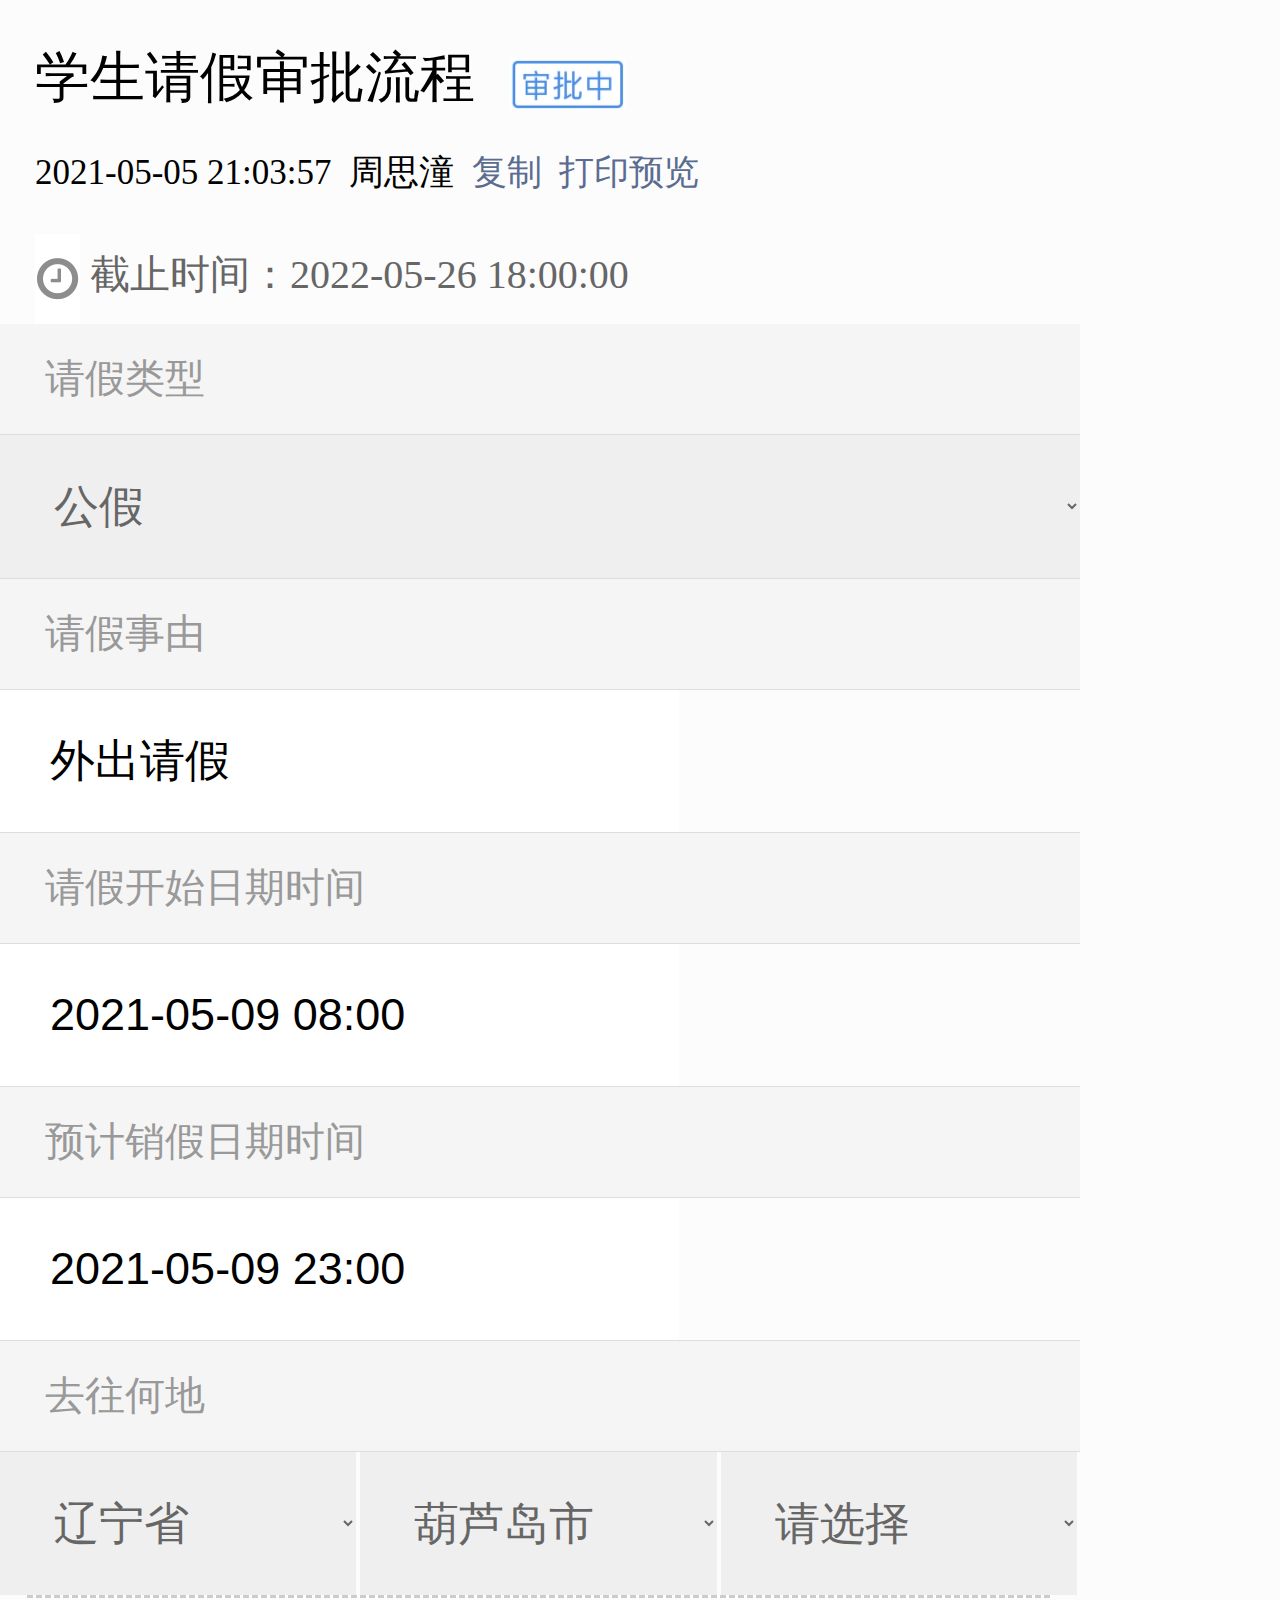
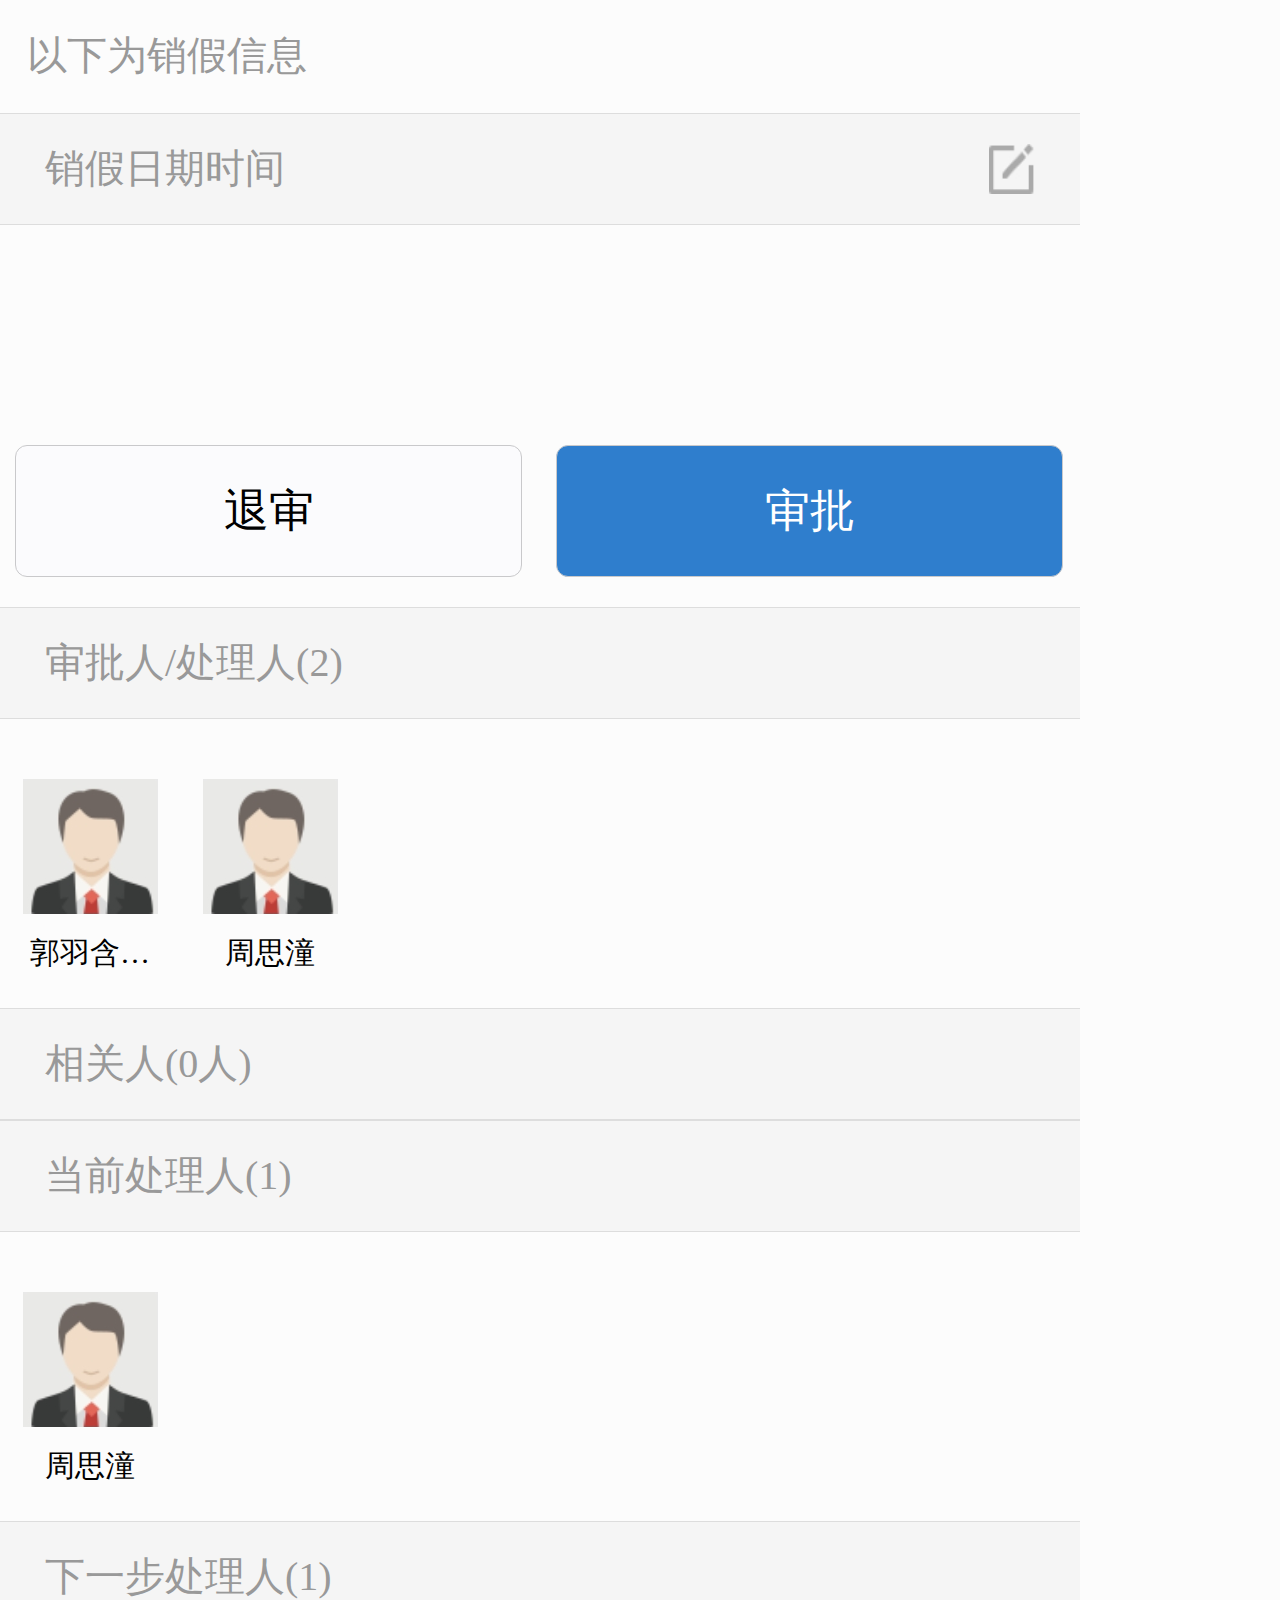
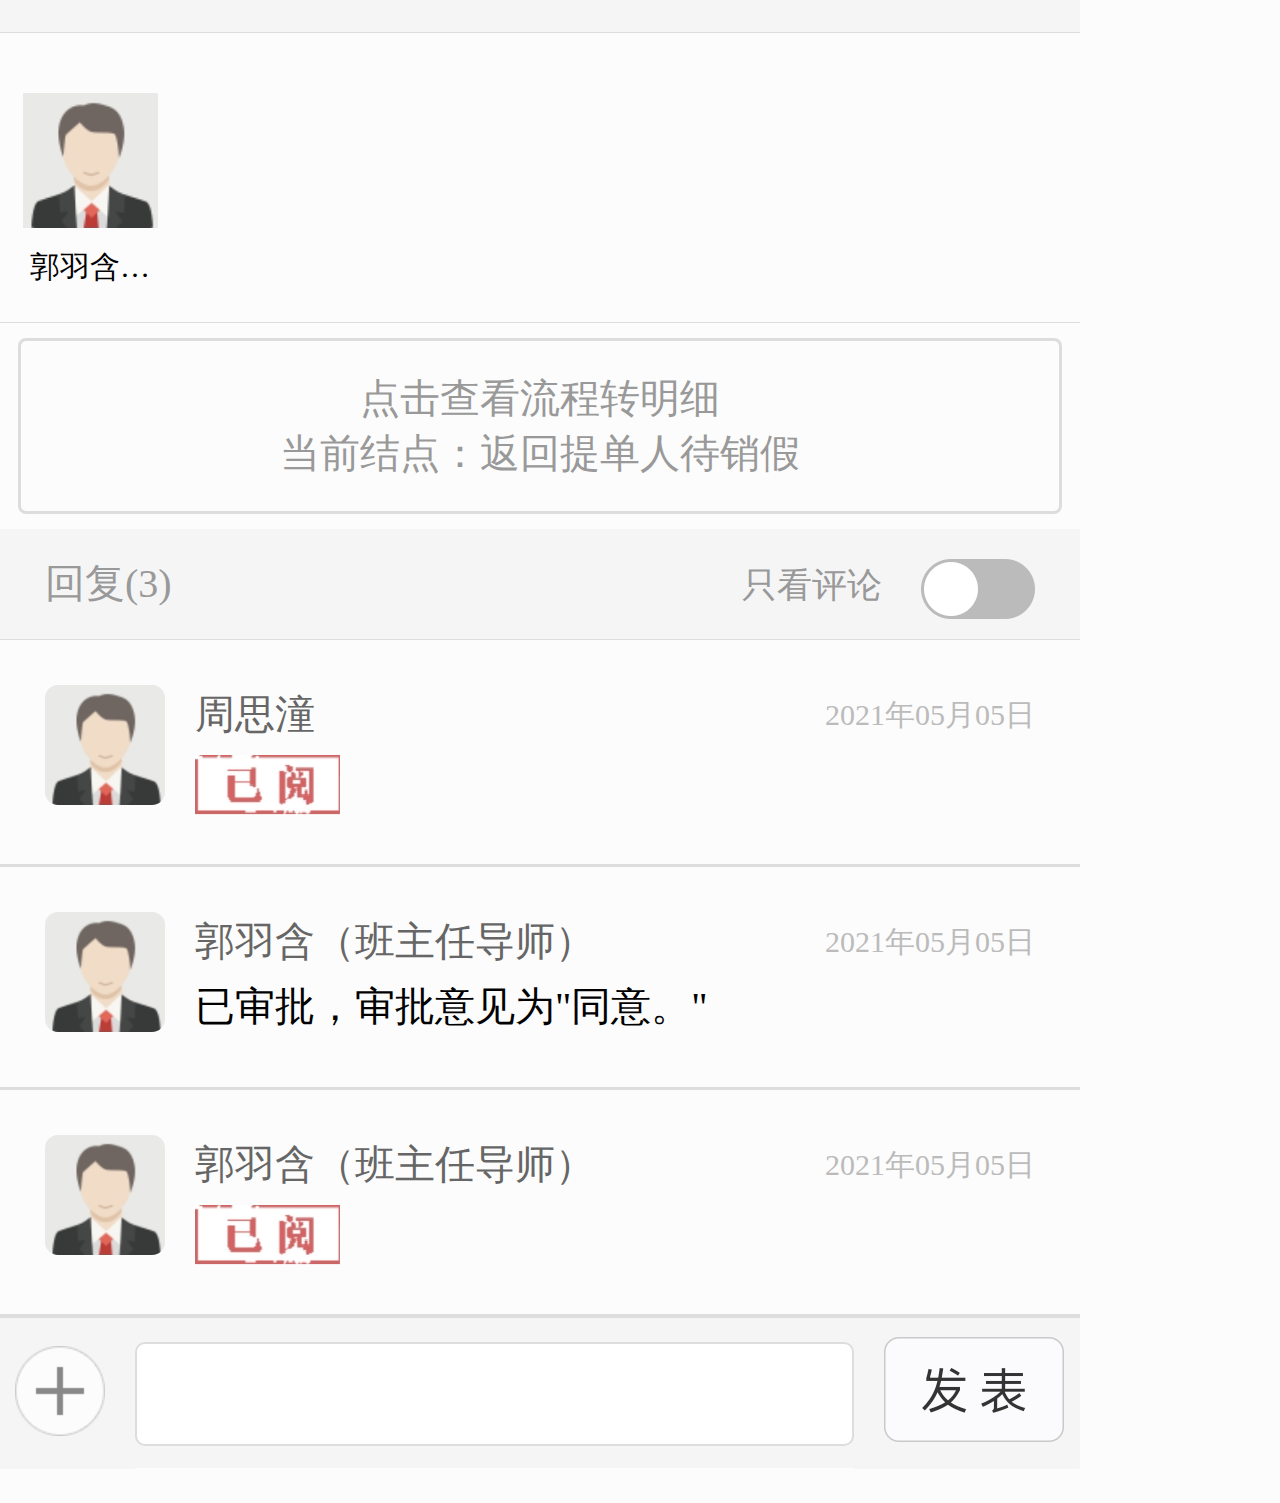
<file: index.html>
<!DOCTYPE html>
<html lang="en">
<head>
    <meta charset="UTF-8">
    <meta http-equiv="X-UA-Compatible" content="IE=edge">
    <meta name="viewport" content="width=device-width, initial-scale=1.0">
    <title>学生请假审批流程</title>
    <link rel="stylesheet" href="resource/index.css">
</head>
<body>
    <div class="header">
        <p class="head">
            学生请假审批流程<img src="./resource/img/审批中.png">
        </p>
        <p class="other">
            2021-05-05 21:03:57&nbsp;&nbsp;周思潼&nbsp;&nbsp;<a href="javascript:;">复制</a>&nbsp;&nbsp;<a href="javascript:;">打印预览</a>
        </p>
        <p class="time">
            <img src="./resource/img/时钟.png">
            截止时间：2022-05-26 18:00:00
        </p>
    </div>
    <div class="box">
        <div class="title">请假类型</div>
        <div class="content">
            <select>
                <option selected>公假</option>
            </select>
        </div>
    </div>
    <div class="box">
        <div class="title">请假事由</div>
        <div class="content">
            <input type="text" value="外出请假">
        </div>
    </div>
    <div class="box">
        <div class="title">请假开始日期时间</div>
        <div class="content">
            <input type="text" value="2021-05-09 08:00">
        </div>
    </div>
    <div class="box">
        <div class="title">预计销假日期时间</div>
        <div class="content">
            <input type="text" value="2021-05-09 23:00">
        </div>
    </div>
    <div class="box">
        <div class="title">去往何地</div>
        <div class="content">
            <select style="width: 33%;">
                <option selected>辽宁省</option>
            </select>
            <select style="width: 33%;">
                <option selected>葫芦岛市</option>
            </select>
            <select style="width: 33%;">
                <option selected>请选择</option>
            </select>
            <div class="hr"></div>
            <div class="more">
                以下为销假信息
            </div>
        </div>
    </div>
    <div class="box">
        <div class="title">销假日期时间</div>
        <div class="span">
            <img src="./resource/img/编辑.png" height="50">
        </div>
        <div class="content">
            <a href="javascript:;">退审</a>
            <a class="highlight" href="javascript:;">审批</a>
        </div>
    </div>
    <div class="box">
        <div class="title">审批人/处理人(2)</div>
        <div class="content">
            <div class="message">
                <img src="./resource/img/头像.png">
                <p>郭羽含…</p>
            </div>
            <div class="message">
                <img src="./resource/img/头像.png">
                <p>周思潼</p>
            </div>
        </div>
    </div>
    <div class="box">
        <div class="title">相关人(0人)</div>
        <div class="content"></div>
    </div>
    <div class="box">
        <div class="title">当前处理人(1)</div>
        <div class="content">
            <div class="message">
                <img src="./resource/img/头像.png">
                <p>周思潼</p>
            </div>
        </div>
    </div>
    <div class="box">
        <div class="title">下一步处理人(1)</div>
        <div class="content">
            <div class="message">
                <img src="./resource/img/头像.png">
                <p>郭羽含…</p>
            </div>
        </div>
    </div>
    <div class="click">
        <p>
            点击查看流程转明细
            <br>
            当前结点：返回提单人待销假
        </p>
        <a href="javascript:;"></a>
    </div>
    <div class="box">
        <div class="title">回复(3)</div>
        <div class="span">
            只看评论
            <a href="javascript:;"><img src="./resource/img/按钮.png"></a>
        </div>
        <div class="content">
            <div class="commit">
                <img src="./resource/img/头像.png">
                <p class="text">
                    周思潼
                    <span class="right">
                        2021年05月05日
                    </span>
                </p>
                <p class="img">
                    <img src="./resource/img/已阅.png">
                </p>
            </div>
            <div class="commit">
                <img src="./resource/img/头像.png">
                <p class="text">
                    郭羽含（班主任导师）
                    <span class="right">
                        2021年05月05日
                    </span>
                </p>
                <p class="reply">
                    已审批，审批意见为"同意。"
                </p>
            </div>
            <div class="commit">
                <img src="./resource/img/头像.png">
                <p class="text">
                    郭羽含（班主任导师）
                    <span class="right">
                        2021年05月05日
                    </span>
                </p>
                <p class="img">
                    <img src="./resource/img/已阅.png">
                </p>
            </div>
        </div>
    </div>
    <div class="footer">
        <a href="javascript:;"><img src="./resource/img/加号.png"></a>
        <input type="text">
        <a href="javascript:;"><img src="./resource/img/发表.png"></a>
    </div>
</body>
</html>
</file>
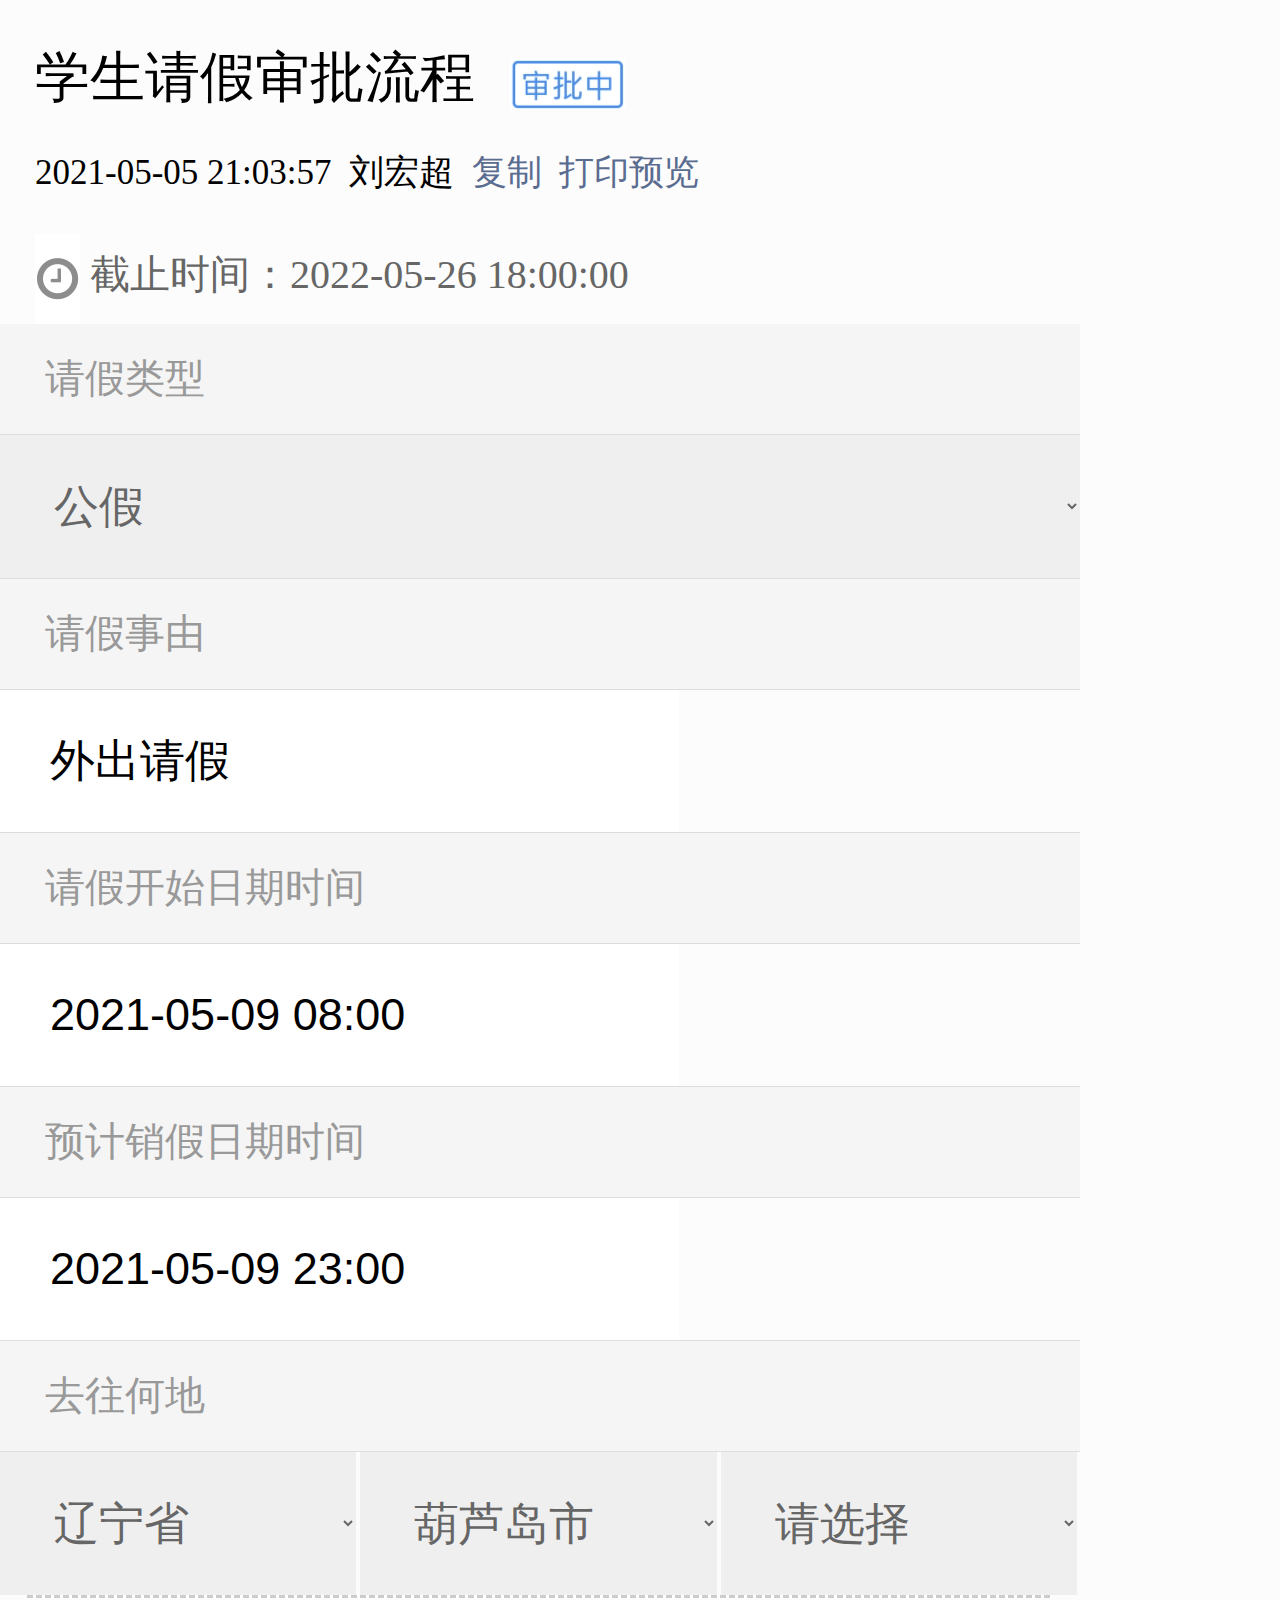
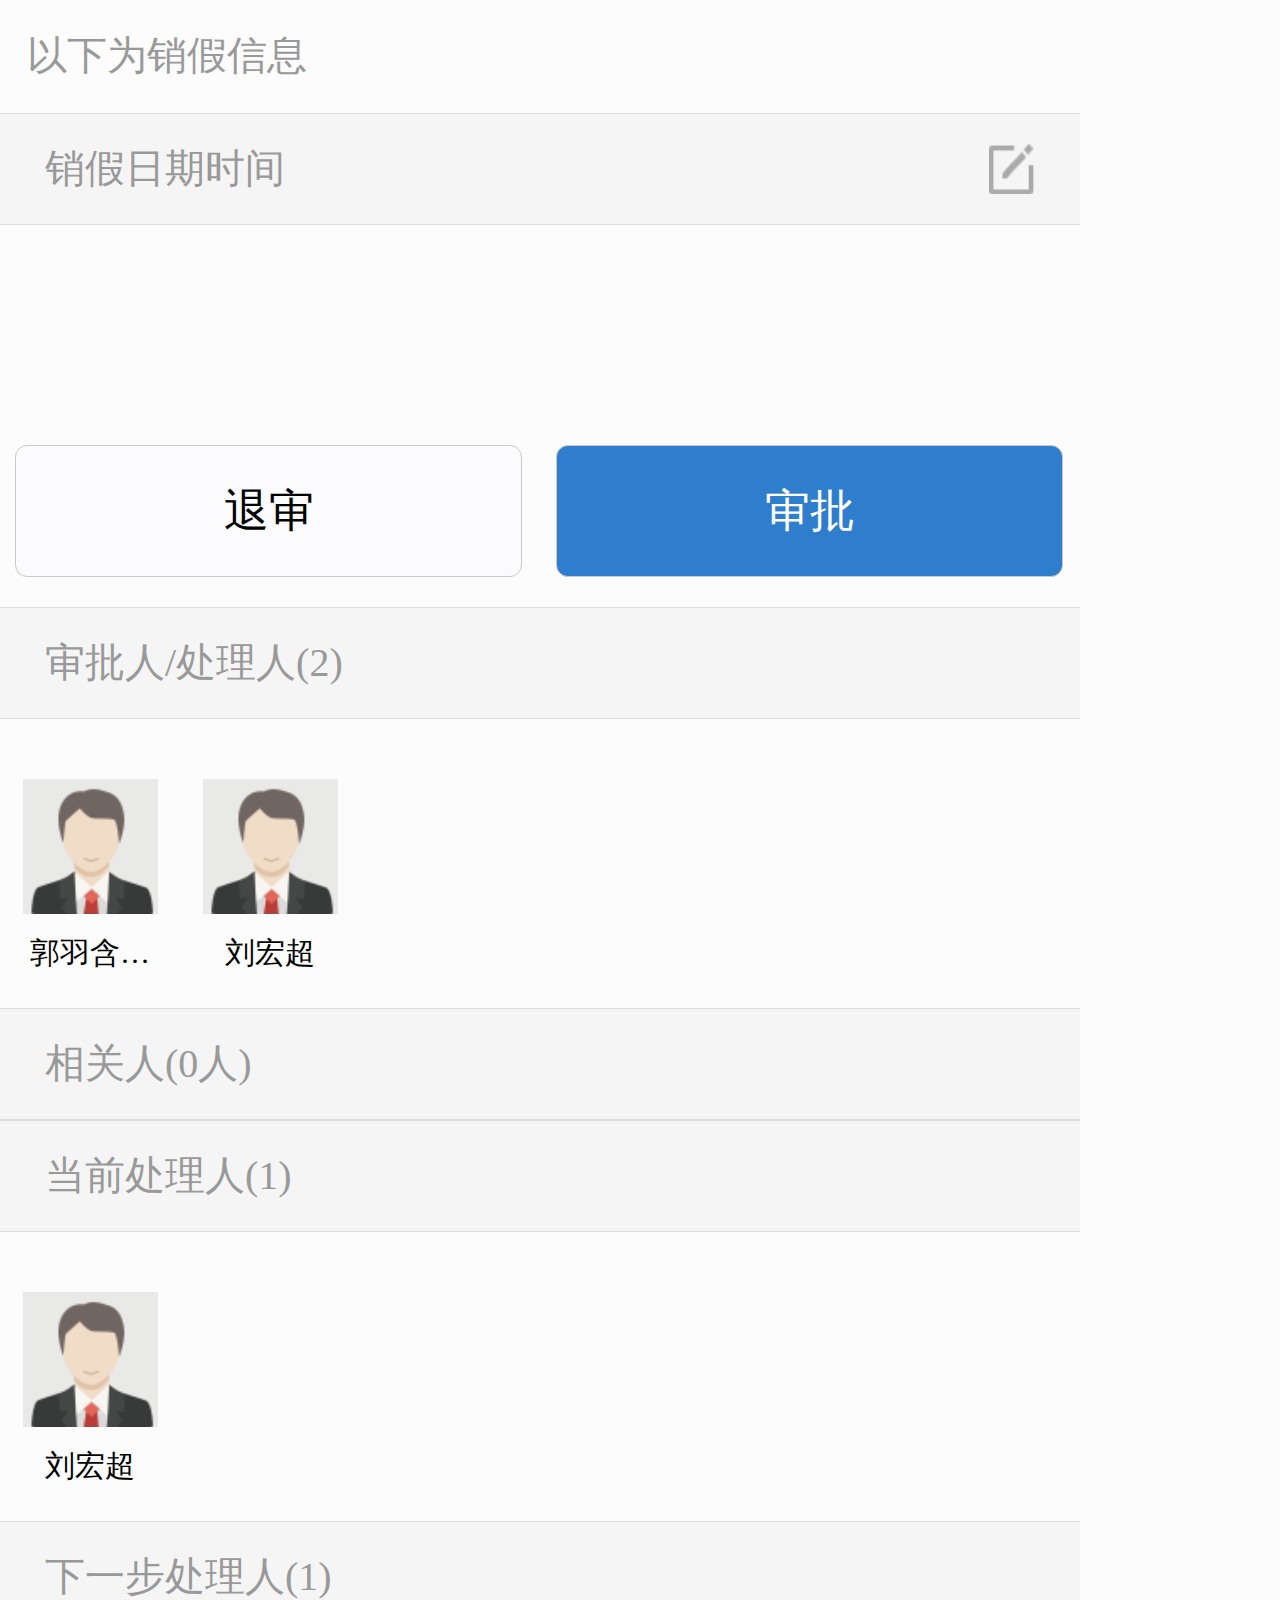
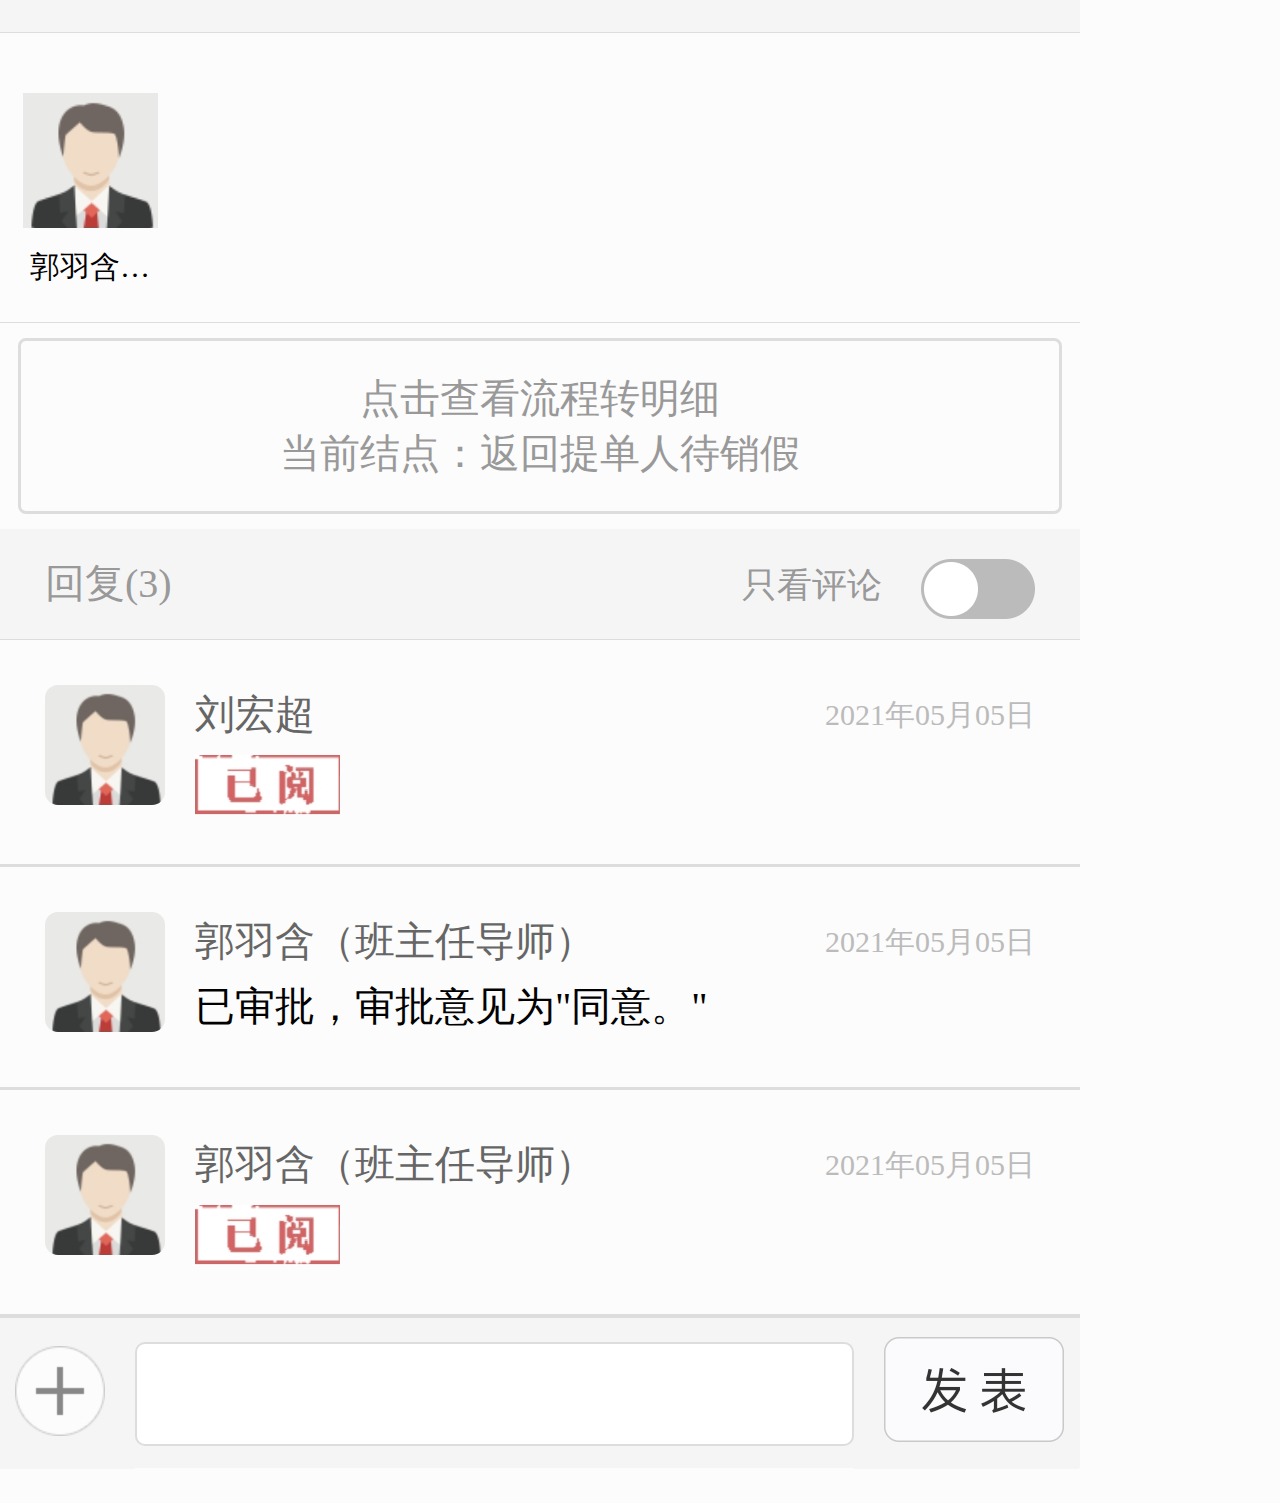
<file: l.html>
<!DOCTYPE html>
<html lang="en">
<head>
    <meta charset="UTF-8">
    <meta http-equiv="X-UA-Compatible" content="IE=edge">
    <meta name="viewport" content="width=device-width, initial-scale=1.0">
    <title>学生请假审批流程</title>
    <link rel="stylesheet" href="resource/index.css">
</head>
<body>
    <div class="header">
        <p class="head">
            学生请假审批流程<img src="./resource/img/审批中.png">
        </p>
        <p class="other">
            2021-05-05 21:03:57&nbsp;&nbsp;刘宏超&nbsp;&nbsp;<a href="javascript:;">复制</a>&nbsp;&nbsp;<a href="javascript:;">打印预览</a>
        </p>
        <p class="time">
            <img src="./resource/img/时钟.png">
            截止时间：2022-05-26 18:00:00
        </p>
    </div>
    <div class="box">
        <div class="title">请假类型</div>
        <div class="content">
            <select>
                <option selected>公假</option>
            </select>
        </div>
    </div>
    <div class="box">
        <div class="title">请假事由</div>
        <div class="content">
            <input type="text" value="外出请假">
        </div>
    </div>
    <div class="box">
        <div class="title">请假开始日期时间</div>
        <div class="content">
            <input type="text" value="2021-05-09 08:00">
        </div>
    </div>
    <div class="box">
        <div class="title">预计销假日期时间</div>
        <div class="content">
            <input type="text" value="2021-05-09 23:00">
        </div>
    </div>
    <div class="box">
        <div class="title">去往何地</div>
        <div class="content">
            <select style="width: 33%;">
                <option selected>辽宁省</option>
            </select>
            <select style="width: 33%;">
                <option selected>葫芦岛市</option>
            </select>
            <select style="width: 33%;">
                <option selected>请选择</option>
            </select>
            <div class="hr"></div>
            <div class="more">
                以下为销假信息
            </div>
        </div>
    </div>
    <div class="box">
        <div class="title">销假日期时间</div>
        <div class="span">
            <img src="./resource/img/编辑.png" height="50">
        </div>
        <div class="content">
            <a href="javascript:;">退审</a>
            <a class="highlight" href="javascript:;">审批</a>
        </div>
    </div>
    <div class="box">
        <div class="title">审批人/处理人(2)</div>
        <div class="content">
            <div class="message">
                <img src="./resource/img/头像.png">
                <p>郭羽含…</p>
            </div>
            <div class="message">
                <img src="./resource/img/头像.png">
                <p>刘宏超</p>
            </div>
        </div>
    </div>
    <div class="box">
        <div class="title">相关人(0人)</div>
        <div class="content"></div>
    </div>
    <div class="box">
        <div class="title">当前处理人(1)</div>
        <div class="content">
            <div class="message">
                <img src="./resource/img/头像.png">
                <p>刘宏超</p>
            </div>
        </div>
    </div>
    <div class="box">
        <div class="title">下一步处理人(1)</div>
        <div class="content">
            <div class="message">
                <img src="./resource/img/头像.png">
                <p>郭羽含…</p>
            </div>
        </div>
    </div>
    <div class="click">
        <p>
            点击查看流程转明细
            <br>
            当前结点：返回提单人待销假
        </p>
        <a href="javascript:;"></a>
    </div>
    <div class="box">
        <div class="title">回复(3)</div>
        <div class="span">
            只看评论
            <a href="javascript:;"><img src="./resource/img/按钮.png"></a>
        </div>
        <div class="content">
            <div class="commit">
                <img src="./resource/img/头像.png">
                <p class="text">
                    刘宏超
                    <span class="right">
                        2021年05月05日
                    </span>
                </p>
                <p class="img">
                    <img src="./resource/img/已阅.png">
                </p>
            </div>
            <div class="commit">
                <img src="./resource/img/头像.png">
                <p class="text">
                    郭羽含（班主任导师）
                    <span class="right">
                        2021年05月05日
                    </span>
                </p>
                <p class="reply">
                    已审批，审批意见为"同意。"
                </p>
            </div>
            <div class="commit">
                <img src="./resource/img/头像.png">
                <p class="text">
                    郭羽含（班主任导师）
                    <span class="right">
                        2021年05月05日
                    </span>
                </p>
                <p class="img">
                    <img src="./resource/img/已阅.png">
                </p>
            </div>
        </div>
    </div>
    <div class="footer">
        <a href="javascript:;"><img src="./resource/img/加号.png"></a>
        <input type="text">
        <a href="javascript:;"><img src="./resource/img/发表.png"></a>
    </div>
</body>
</html>
</file>
<file: resource/index.css>
* {
    margin: 0;
    padding: 0;
    color: #000000;
    text-decoration: none;
}

body{
    width: 1080px;
    background-color: rgb(252, 252, 252);
    padding-bottom: 35px;
}

.header{
    margin-left: 35px;
    line-height: 155px;
    font-size: 55px;
}

.head img{
    vertical-align: middle;
    padding-left: 35px;
}

.other{
    line-height: 1;
    font-size: 35px;
    margin-bottom: 40px;
}

.other a{
    color: rgb(90, 108, 144);
}

.time{
    color: rgb(102, 102, 102);
    font-size: 40px;
    line-height: 90px;
}

.time img{
    vertical-align: middle;
}

.box{
    border-bottom: 1px solid rgb(221, 221, 221);
    position: relative;
}

.box::after{
    content: '';
    display: block;
    height: 0;
    clear: both;
}


.title{
    background-color: rgb(245,245,245);
    color: rgb(153, 153, 153);
    line-height: 110px;
    padding-left: 45px;
    border-bottom: 1px solid rgb(221, 221, 221);
    font-size: 40px;
}

select{
    display: inline-block;
    border: none;
    font-size: 45px;
    padding: 45px 50px;
    width: 100%;
    color: rgb(102, 102, 102);
}

input{
    display: block;
    border: none;
    font-size: 45px;
    padding: 45px 50px;
}

.hr{
    width: 95%;
    height: 3px;
    margin: 0 auto;
    background-image: url("img/分割线.png");
}

.more{
    line-height: 115px;
    width: 95%;
    font-size: 40px;
    color: rgb(153, 153, 153);
    margin: 0 auto;
}

.span{
    position: absolute;
    top: 30px;
    right: 45px;
    font-size: 35px;
    color: rgb(153, 153, 153);
}

.span a img{
    vertical-align: middle;
}

.content a{
    display: inline-block;
    text-align: center;
    font-size: 45px;
    margin: 220px 15px 30px 15px;
    background-color: rgb(251, 251, 253);
    border: 1px solid rgb(201, 201, 203);
    border-radius: 12px;
    line-height: 130px;
    padding: 0;
    width: 505px;
}

.highlight{
    background-color: rgb(47, 126, 205)!important;
    color: #ffffff;
}

.message{
    width: 180px;
    margin: 60px 0 20px 0;
    text-align: center;
    float: left;
}

.message p{
    font-size: 30px;
    line-height: 70px;
}

.click{
    margin: 15px 18px;
    border-radius: 8px;
    border: 3px solid rgb(221, 221, 221);
    padding: 30px 0;
    text-align: center;
    line-height: 55px;
    font-size: 40px    
}

.click p{
    color: rgb(153, 153, 153);
}

.commit{
    border-bottom: 3px solid rgb(221,221,221);
    padding: 45px;
}

.commit > img{
    border-radius: 13px;
    margin-right: 30px;
    width: 120px;
    height: 120px;
    float: left;
}

.text{
    font-size: 40px;
    line-height: 60px;
    color: rgb(102, 102, 102);
}

.img img{
    width: 145px;
    height: 60px;
    margin-top: 10px;
}

.reply{
    font-size: 40px;
    line-height: 70px;
}

.right{
    font-size: 30px;
    color: rgb(187,187,187);
    display: inline-block;
    float: right;
}

.footer{
    background-color: rgb(245,245,245);
    height: 150px;
}

.footer a{
    float: left;
}

.footer input{
    float: left;
    height: 100px;
    width: 715px;
    padding: 0;
    border: 2px solid rgb(221, 221, 221);
    border-radius: 10px;
    margin: 24px 0;
}
</file>
